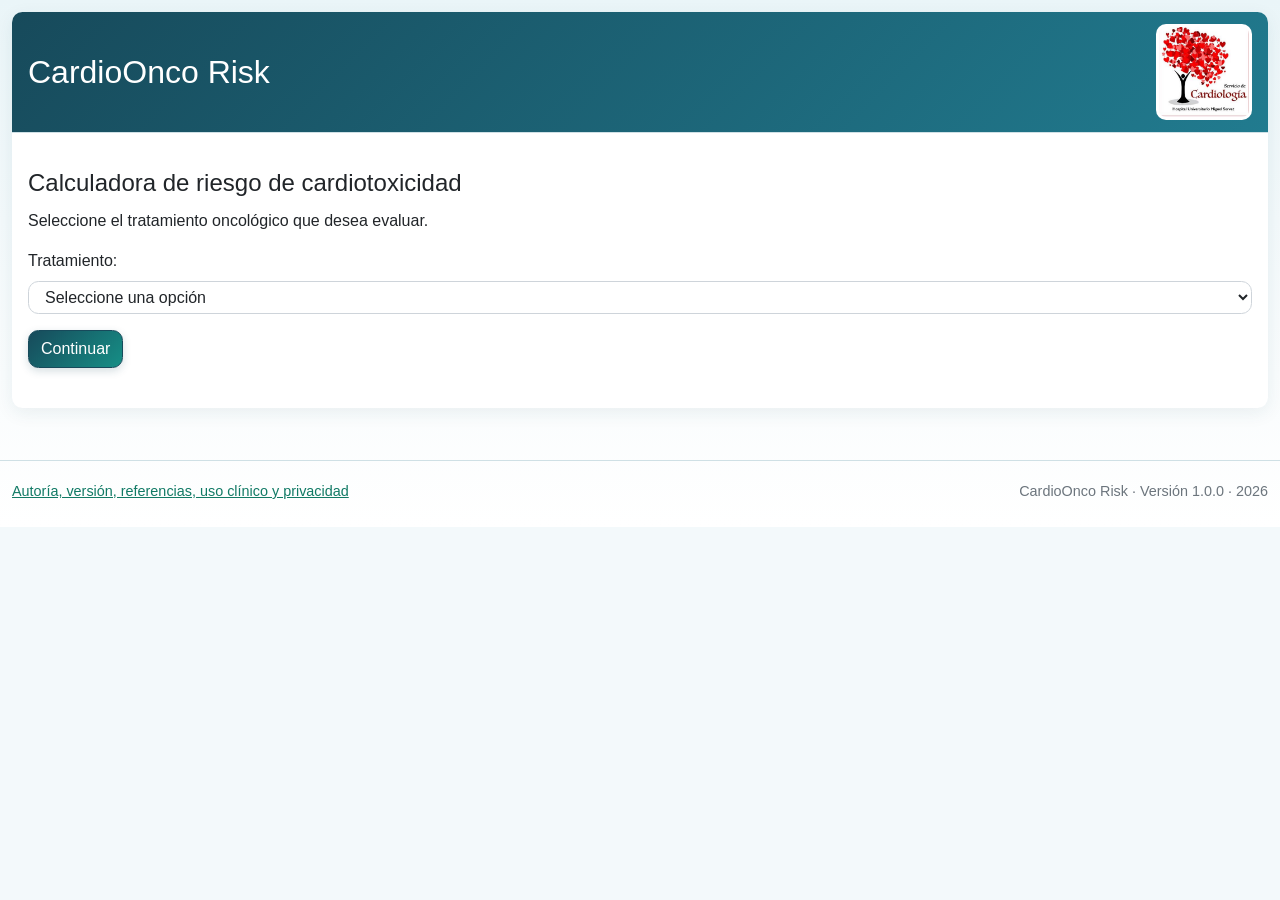
<file: index.html>
<!doctype html>
<html lang="es">
<head>
  <meta charset="UTF-8">
  <meta name="viewport" content="width=device-width, initial-scale=1.0">
  <meta name="description" content="Calculadora de riesgo de cardiotoxicidad CardioOnco Risk">
  <meta name="theme-color" content="#174a5b">
  <meta name="mobile-web-app-capable" content="yes">
  <meta name="apple-mobile-web-app-capable" content="yes">
  <meta name="apple-mobile-web-app-status-bar-style" content="black-translucent">
  <meta name="apple-mobile-web-app-title" content="CardioOnco">
  <title>CardioOnco Risk</title>
  <link rel="manifest" href="manifest.webmanifest">
  <link rel="icon" type="image/png" sizes="192x192" href="icons/icon-192.png">
  <link rel="apple-touch-icon" href="icons/apple-touch-icon.png">
  <link rel="stylesheet" href="styles.css?v=7">
</head>
<body>
  <aside id="installPanel" class="install-panel container" hidden>
    <div>
      <strong>Instalar CardioOnco Risk</strong>
      <span>Acceso desde la pantalla de inicio y funcionamiento sin conexión.</span>
    </div>
    <div class="install-actions">
      <button type="button" id="installApp" class="btn btn-primary">Instalar</button>
      <button type="button" id="dismissInstall" class="btn btn-link">Ahora no</button>
    </div>
  </aside>
  <main id="app" class="container" aria-live="polite"></main>
  <footer class="site-footer container">
    <a href="informacion.html">Autoría, versión, referencias, uso clínico y privacidad</a>
    <span>CardioOnco Risk · Versión 1.0.0 · 2026</span>
  </footer>
  <div id="notifications" class="notifications" aria-live="assertive"></div>
  <script src="pwa.js?v=7"></script>
  <script src="app.js?v=7"></script>
</body>
</html>
</file>
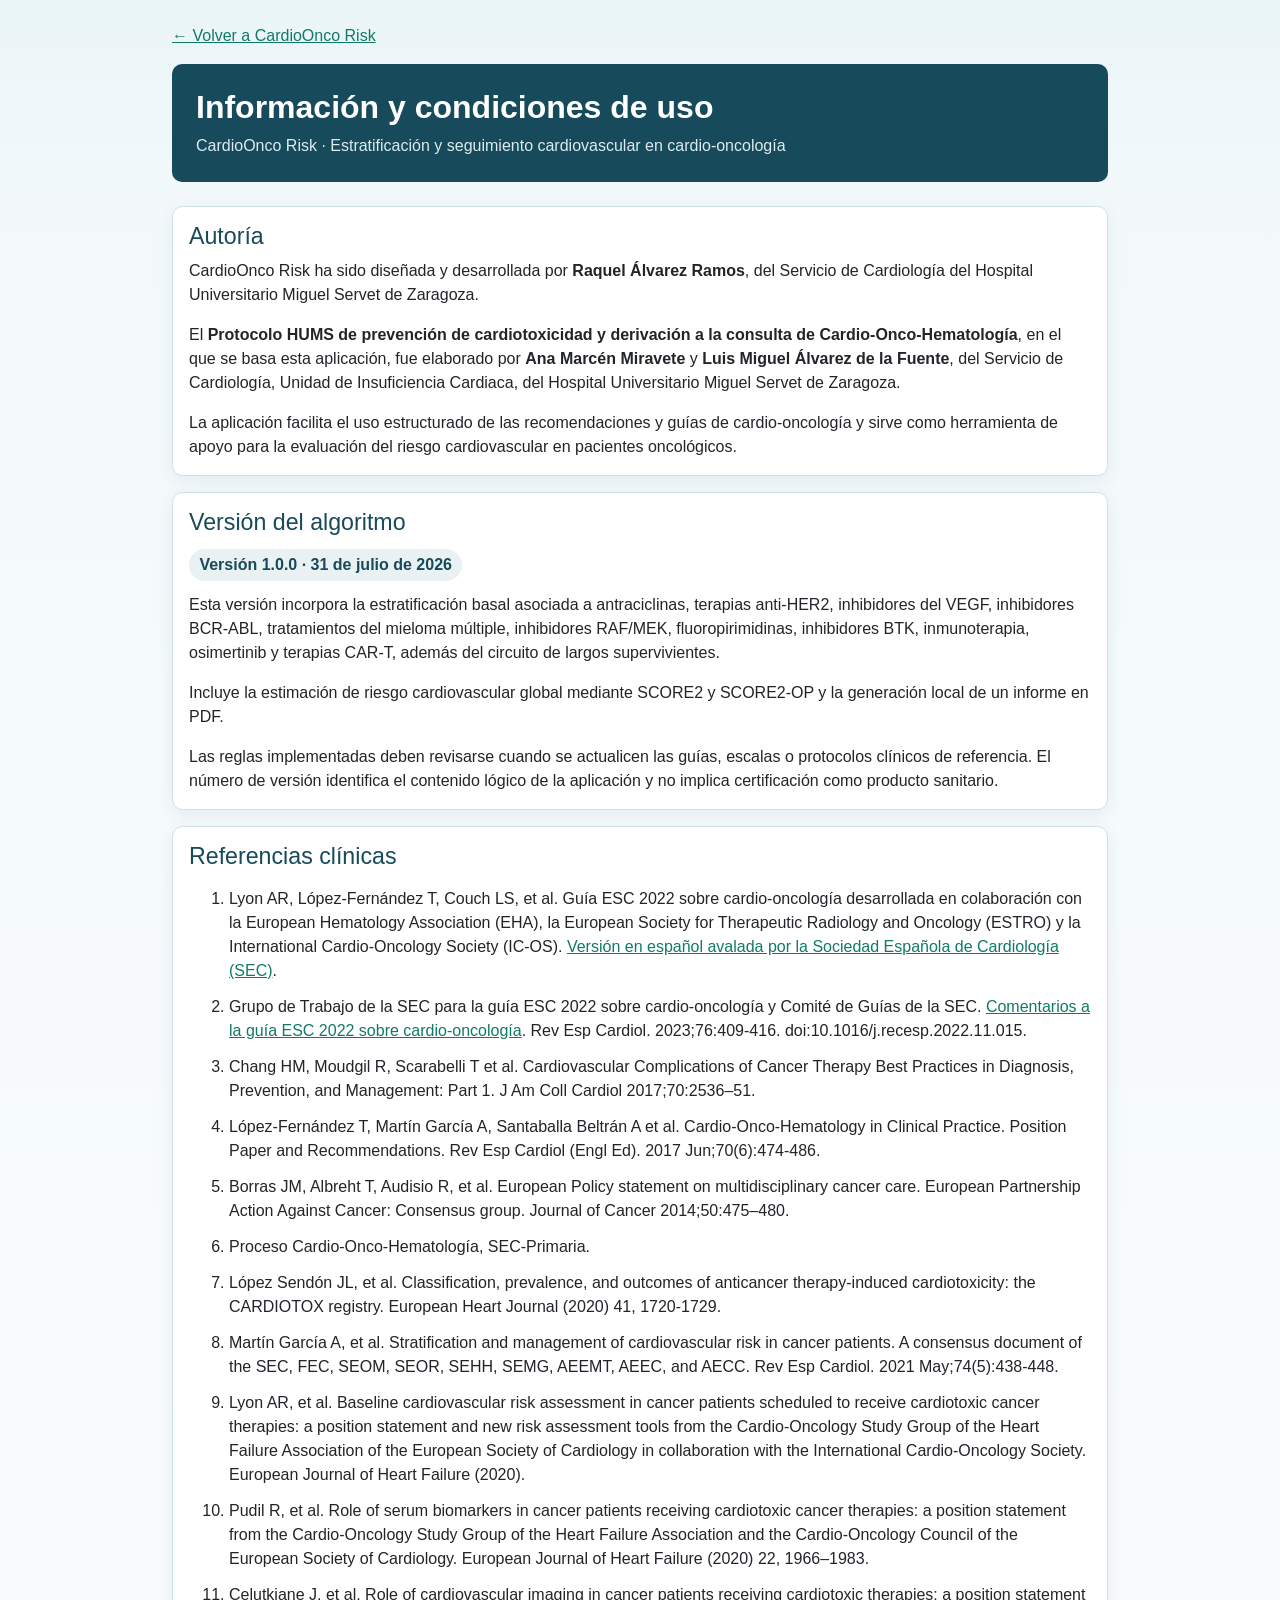
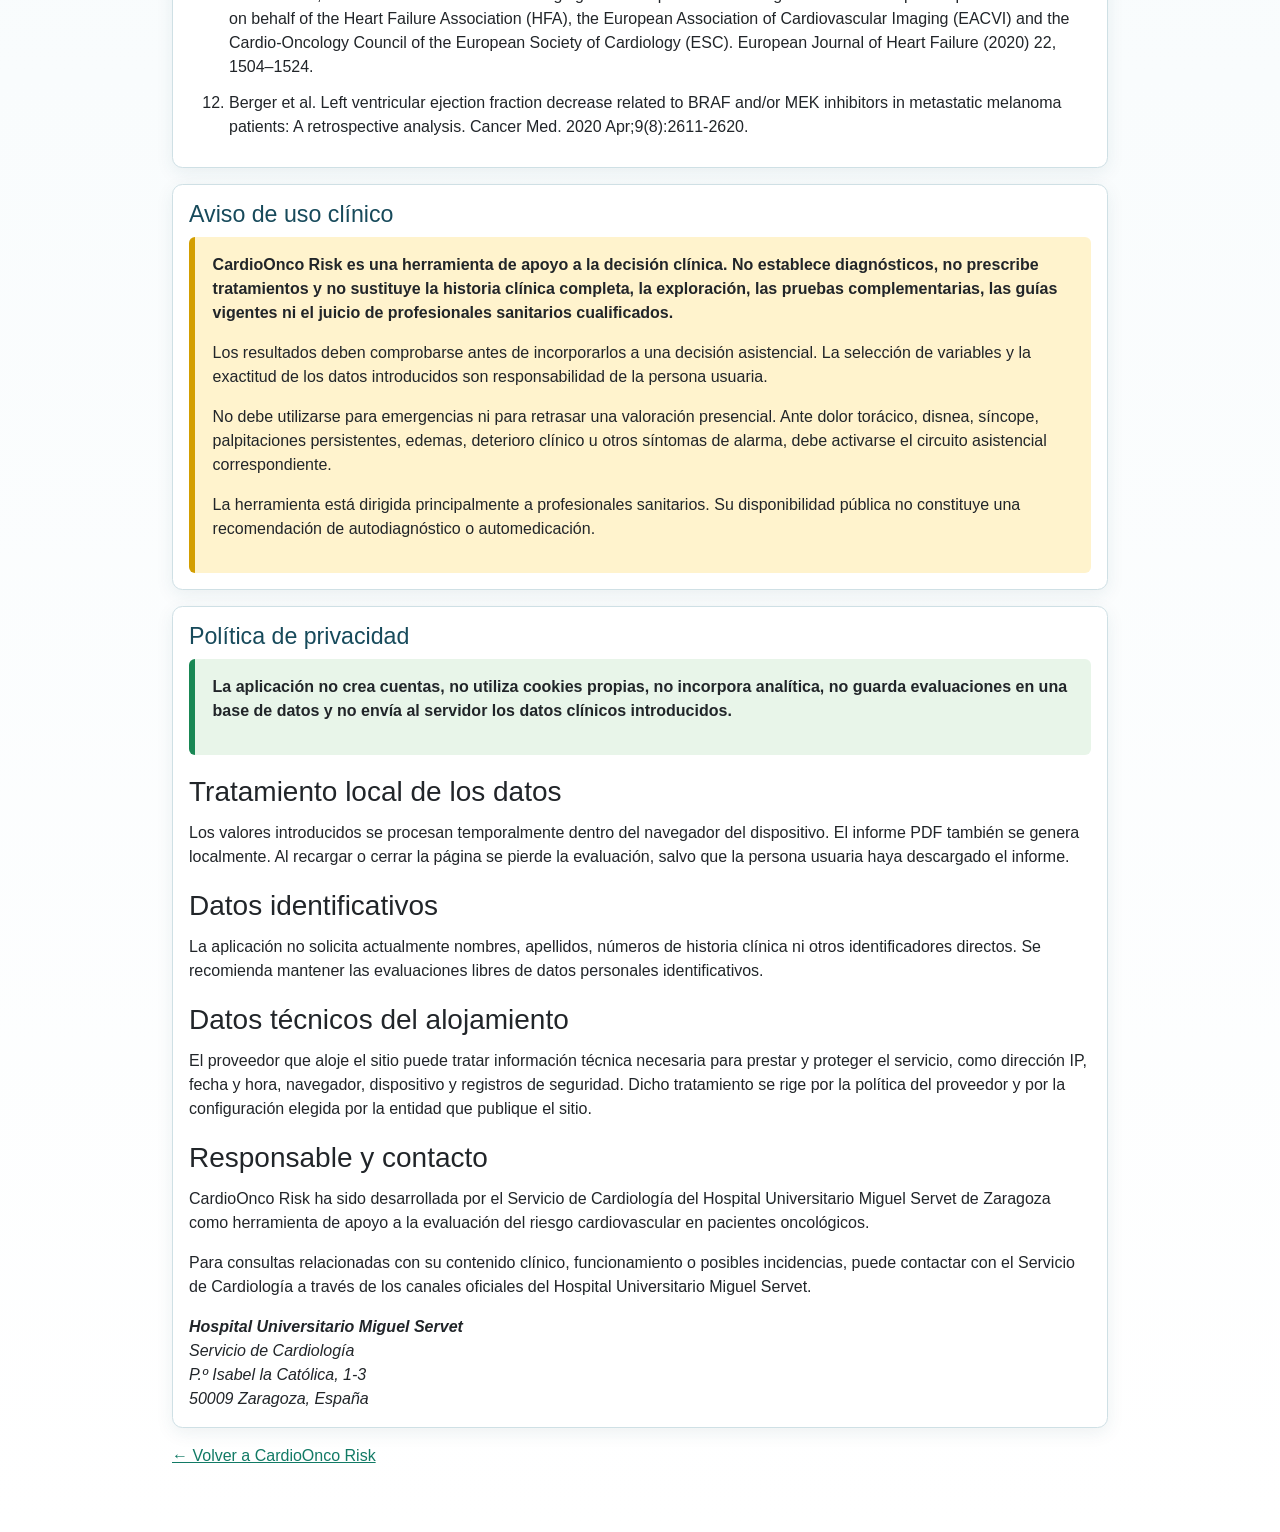
<file: informacion.html>
<!doctype html>
<html lang="es">
<head>
  <meta charset="UTF-8">
  <meta name="viewport" content="width=device-width, initial-scale=1.0">
  <meta name="description" content="Autoría, versión, referencias, aviso de uso clínico y política de privacidad de CardioOnco Risk">
  <meta name="theme-color" content="#174a5b">
  <meta name="mobile-web-app-capable" content="yes">
  <meta name="apple-mobile-web-app-capable" content="yes">
  <meta name="apple-mobile-web-app-status-bar-style" content="black-translucent">
  <meta name="apple-mobile-web-app-title" content="CardioOnco">
  <title>Información y condiciones de uso · CardioOnco Risk</title>
  <link rel="manifest" href="manifest.webmanifest">
  <link rel="icon" type="image/png" sizes="192x192" href="icons/icon-192.png">
  <link rel="apple-touch-icon" href="icons/apple-touch-icon.png">
  <link rel="stylesheet" href="styles.css?v=7">
</head>
<body>
  <main class="container legal-page">
    <a class="back-link" href="index.html">← Volver a CardioOnco Risk</a>

    <header class="legal-header">
      <h1>Información y condiciones de uso</h1>
      <p>CardioOnco Risk · Estratificación y seguimiento cardiovascular en cardio-oncología</p>
    </header>

    <section class="card">
      <div class="card-body">
        <h2>Autoría</h2>
        <p>CardioOnco Risk ha sido diseñada y desarrollada por <strong>Raquel Álvarez Ramos</strong>, del Servicio de Cardiología del Hospital Universitario Miguel Servet de Zaragoza.</p>
        <p>El <strong>Protocolo HUMS de prevención de cardiotoxicidad y derivación a la consulta de Cardio-Onco-Hematología</strong>, en el que se basa esta aplicación, fue elaborado por <strong>Ana Marcén Miravete</strong> y <strong>Luis Miguel Álvarez de la Fuente</strong>, del Servicio de Cardiología, Unidad de Insuficiencia Cardiaca, del Hospital Universitario Miguel Servet de Zaragoza.</p>
        <p>La aplicación facilita el uso estructurado de las recomendaciones y guías de cardio-oncología y sirve como herramienta de apoyo para la evaluación del riesgo cardiovascular en pacientes oncológicos.</p>
      </div>
    </section>

    <section class="card">
      <div class="card-body">
        <h2>Versión del algoritmo</h2>
        <div class="version-badge">Versión 1.0.0 · 31 de julio de 2026</div>
        <p>Esta versión incorpora la estratificación basal asociada a antraciclinas, terapias anti-HER2, inhibidores del VEGF, inhibidores BCR-ABL, tratamientos del mieloma múltiple, inhibidores RAF/MEK, fluoropirimidinas, inhibidores BTK, inmunoterapia, osimertinib y terapias CAR-T, además del circuito de largos supervivientes.</p>
        <p>Incluye la estimación de riesgo cardiovascular global mediante SCORE2 y SCORE2-OP y la generación local de un informe en PDF.</p>
        <p>Las reglas implementadas deben revisarse cuando se actualicen las guías, escalas o protocolos clínicos de referencia. El número de versión identifica el contenido lógico de la aplicación y no implica certificación como producto sanitario.</p>
      </div>
    </section>

    <section class="card">
      <div class="card-body">
        <h2>Referencias clínicas</h2>
        <ol class="reference-list">
          <li>Lyon AR, López-Fernández T, Couch LS, et al. Guía ESC 2022 sobre cardio-oncología desarrollada en colaboración con la European Hematology Association (EHA), la European Society for Therapeutic Radiology and Oncology (ESTRO) y la International Cardio-Oncology Society (IC-OS). <a href="https://secardiologia.es/images/2023/Gu%C3%ADas/Gu%C3%ADa_ESC_2022_Cardiooncologia.pdf" target="_blank" rel="noopener noreferrer">Versión en español avalada por la Sociedad Española de Cardiología (SEC)</a>.</li>
          <li>Grupo de Trabajo de la SEC para la guía ESC 2022 sobre cardio-oncología y Comité de Guías de la SEC. <a href="https://www.revespcardiol.org/es-comentarios-a-la-guia-esc-sobre-cardio-articulo-S0300893222004936" target="_blank" rel="noopener noreferrer">Comentarios a la guía ESC 2022 sobre cardio-oncología</a>. Rev Esp Cardiol. 2023;76:409-416. doi:10.1016/j.recesp.2022.11.015.</li>
          <li>Chang HM, Moudgil R, Scarabelli T et al. Cardiovascular Complications of Cancer Therapy Best Practices in Diagnosis, Prevention, and Management: Part 1. J Am Coll Cardiol 2017;70:2536–51.</li>
          <li>López-Fernández T, Martín García A, Santaballa Beltrán A et al. Cardio-Onco-Hematology in Clinical Practice. Position Paper and Recommendations. Rev Esp Cardiol (Engl Ed). 2017 Jun;70(6):474-486.</li>
          <li>Borras JM, Albreht T, Audisio R, et al. European Policy statement on multidisciplinary cancer care. European Partnership Action Against Cancer: Consensus group. Journal of Cancer 2014;50:475–480.</li>
          <li>Proceso Cardio-Onco-Hematología, SEC-Primaria.</li>
          <li>López Sendón JL, et al. Classification, prevalence, and outcomes of anticancer therapy-induced cardiotoxicity: the CARDIOTOX registry. European Heart Journal (2020) 41, 1720-1729.</li>
          <li>Martín García A, et al. Stratification and management of cardiovascular risk in cancer patients. A consensus document of the SEC, FEC, SEOM, SEOR, SEHH, SEMG, AEEMT, AEEC, and AECC. Rev Esp Cardiol. 2021 May;74(5):438-448.</li>
          <li>Lyon AR, et al. Baseline cardiovascular risk assessment in cancer patients scheduled to receive cardiotoxic cancer therapies: a position statement and new risk assessment tools from the Cardio-Oncology Study Group of the Heart Failure Association of the European Society of Cardiology in collaboration with the International Cardio-Oncology Society. European Journal of Heart Failure (2020).</li>
          <li>Pudil R, et al. Role of serum biomarkers in cancer patients receiving cardiotoxic cancer therapies: a position statement from the Cardio-Oncology Study Group of the Heart Failure Association and the Cardio-Oncology Council of the European Society of Cardiology. European Journal of Heart Failure (2020) 22, 1966–1983.</li>
          <li>Celutkiane J, et al. Role of cardiovascular imaging in cancer patients receiving cardiotoxic therapies: a position statement on behalf of the Heart Failure Association (HFA), the European Association of Cardiovascular Imaging (EACVI) and the Cardio-Oncology Council of the European Society of Cardiology (ESC). European Journal of Heart Failure (2020) 22, 1504–1524.</li>
          <li>Berger et al. Left ventricular ejection fraction decrease related to BRAF and/or MEK inhibitors in metastatic melanoma patients: A retrospective analysis. Cancer Med. 2020 Apr;9(8):2611-2620.</li>
        </ol>
      </div>
    </section>

    <section class="card">
      <div class="card-body">
        <h2>Aviso de uso clínico</h2>
        <div class="clinical-notice">
          <p><strong>CardioOnco Risk es una herramienta de apoyo a la decisión clínica. No establece diagnósticos, no prescribe tratamientos y no sustituye la historia clínica completa, la exploración, las pruebas complementarias, las guías vigentes ni el juicio de profesionales sanitarios cualificados.</strong></p>
          <p>Los resultados deben comprobarse antes de incorporarlos a una decisión asistencial. La selección de variables y la exactitud de los datos introducidos son responsabilidad de la persona usuaria.</p>
          <p>No debe utilizarse para emergencias ni para retrasar una valoración presencial. Ante dolor torácico, disnea, síncope, palpitaciones persistentes, edemas, deterioro clínico u otros síntomas de alarma, debe activarse el circuito asistencial correspondiente.</p>
          <p>La herramienta está dirigida principalmente a profesionales sanitarios. Su disponibilidad pública no constituye una recomendación de autodiagnóstico o automedicación.</p>
        </div>
      </div>
    </section>

    <section class="card" id="privacidad">
      <div class="card-body">
        <h2>Política de privacidad</h2>
        <div class="privacy-summary">
          <p><strong>La aplicación no crea cuentas, no utiliza cookies propias, no incorpora analítica, no guarda evaluaciones en una base de datos y no envía al servidor los datos clínicos introducidos.</strong></p>
        </div>
        <h3>Tratamiento local de los datos</h3>
        <p>Los valores introducidos se procesan temporalmente dentro del navegador del dispositivo. El informe PDF también se genera localmente. Al recargar o cerrar la página se pierde la evaluación, salvo que la persona usuaria haya descargado el informe.</p>
        <h3>Datos identificativos</h3>
        <p>La aplicación no solicita actualmente nombres, apellidos, números de historia clínica ni otros identificadores directos. Se recomienda mantener las evaluaciones libres de datos personales identificativos.</p>
        <h3>Datos técnicos del alojamiento</h3>
        <p>El proveedor que aloje el sitio puede tratar información técnica necesaria para prestar y proteger el servicio, como dirección IP, fecha y hora, navegador, dispositivo y registros de seguridad. Dicho tratamiento se rige por la política del proveedor y por la configuración elegida por la entidad que publique el sitio.</p>
        <h3>Responsable y contacto</h3>
        <p>CardioOnco Risk ha sido desarrollada por el Servicio de Cardiología del Hospital Universitario Miguel Servet de Zaragoza como herramienta de apoyo a la evaluación del riesgo cardiovascular en pacientes oncológicos.</p>
        <p>Para consultas relacionadas con su contenido clínico, funcionamiento o posibles incidencias, puede contactar con el Servicio de Cardiología a través de los canales oficiales del Hospital Universitario Miguel Servet.</p>
        <address>
          <strong>Hospital Universitario Miguel Servet</strong><br>
          Servicio de Cardiología<br>
          P.º Isabel la Católica, 1-3<br>
          50009 Zaragoza, España
        </address>
      </div>
    </section>

    <a class="back-link" href="index.html">← Volver a CardioOnco Risk</a>
  </main>
  <script src="pwa.js?v=7"></script>
</body>
</html>
</file>
<file: styles.css>
:root {
  --primary: #174a5b;
  --primary-hover: #103945;
  --secondary: #64748b;
  --success: #18bc9c;
  --danger: #e74c3c;
  --warning: #f39c12;
  --border: #cfe0e5;
  --muted: #6c757d;
  --surface: #fff;
  --page: #f3f9fb;
  --radius: .65rem;
}

* { box-sizing: border-box; }
html { min-height: 100%; font-size: 16px; background: var(--page); }
body {
  min-height: 100%;
  margin: 0;
  padding-top: env(safe-area-inset-top);
  padding-right: env(safe-area-inset-right);
  padding-bottom: env(safe-area-inset-bottom);
  padding-left: env(safe-area-inset-left);
  color: #212529;
  background: linear-gradient(180deg, #eaf5f8 0, var(--page) 220px, #fff 100%);
  font-family: "Lato", "Segoe UI", Arial, sans-serif;
  line-height: 1.5;
}
.container { width: 100%; max-width: 1320px; margin: 0 auto; padding: 12px; }
h2 { margin: 0 0 .5rem; font-size: 2rem; font-weight: 500; line-height: 1.2; }
h3 { margin: 1rem 0 .5rem; font-size: 1.75rem; font-weight: 500; }
h4 { margin: 1rem 0 .5rem; font-size: 1.5rem; font-weight: 500; }
p { margin: 0 0 1rem; }
hr { margin: 1rem 0; border: 0; border-top: 1px solid rgba(0,0,0,.1); }
.text-muted { color: var(--muted); }

.card {
  position: relative;
  display: flex;
  flex-direction: column;
  min-width: 0;
  margin-bottom: 1rem;
  background: var(--surface);
  border: 1px solid var(--border);
  border-radius: var(--radius);
  box-shadow: 0 5px 18px rgba(23,74,91,.08);
}
.card-header { padding: .75rem 1rem; color: #174a5b; background: #e7f2f5; border-bottom: 1px solid var(--border); font-weight: 700; }
.card-header h2 { margin: 0; }
.card-body { flex: 1 1 auto; padding: 1rem; }
.home-card { margin-top: 0; }
.home-card { overflow: hidden; border: 0; }
.home-card > .card-header { color: #fff; background: linear-gradient(135deg, #174a5b, #217b8f); }
.home-card-header { display: flex; align-items: center; justify-content: space-between; gap: 1rem; }
.home-card-logo { display: block; width: 96px; height: 96px; flex: 0 0 auto; object-fit: cover; background: #fff; border: 3px solid rgba(255,255,255,.85); border-radius: 10px; }
main > h2 { color: #174a5b; font-weight: 700; }

.risk-input-block {
  overflow: hidden;
  margin-bottom: 1.5rem;
  border-radius: 14px;
  box-shadow: 0 .25rem .75rem rgba(23, 74, 91, .08);
}
.risk-input-block > .card-header {
  padding: 1rem 1.25rem;
  border-bottom: 0;
  font-size: 1.1rem;
}
.score2-input-block,
.score2-input-block > .card-header {
  background-color: #eaf4f8;
  border-color: #9bc8d8;
}
.cardiotoxicity-input-block,
.cardiotoxicity-input-block > .card-header {
  background-color: #fff3e8;
  border-color: #efbd91;
}
.cardiotoxicity-group-card {
  height: 100%;
  margin-bottom: 0;
  background-color: rgba(255, 255, 255, .82);
  border-color: #f2cfaf;
}
.cardiotoxicity-group-card > .card-header {
  background-color: rgba(255, 255, 255, .45);
  border-color: #f2cfaf;
}

.form-group { margin-bottom: 1rem; }
label, .form-label { display: inline-block; margin-bottom: .5rem; }
input[type="text"], input[type="number"], input[type="date"], select {
  display: block;
  width: 100%;
  padding: .375rem .75rem;
  font: inherit;
  line-height: 1.5;
  color: #212529;
  background: #fff;
  border: 1px solid #ced4da;
  border-radius: var(--radius);
}
input:focus, select:focus { border-color: #18bc9c; outline: 0; box-shadow: 0 0 0 .22rem rgba(24,188,156,.18); }
.check { display: flex; align-items: flex-start; gap: .5rem; margin-bottom: .55rem; }
.check input { flex: 0 0 auto; width: 1em; height: 1em; margin-top: .28em; }
.check label { margin: 0; }

.btn {
  display: inline-block;
  padding: .375rem .75rem;
  border: 1px solid transparent;
  border-radius: var(--radius);
  font: inherit;
  line-height: 1.5;
  color: #fff;
  text-align: center;
  cursor: pointer;
  text-decoration: none;
}
.btn-primary { background: linear-gradient(135deg, var(--primary), #168f86); border-color: var(--primary); box-shadow: 0 3px 9px rgba(23,74,91,.18); }
.btn-primary:hover { background: linear-gradient(135deg, var(--primary-hover), #117a72); }
.btn-secondary { background: var(--secondary); border-color: var(--secondary); }
.btn-success { background: var(--success); border-color: var(--success); }
.btn-link { color: var(--primary); background: transparent; border-color: transparent; }
.button-row { display: flex; flex-wrap: wrap; gap: .5rem; margin: .25rem 0 1rem; }
.back { margin-bottom: 1.5rem; }

.grid { display: grid; grid-template-columns: repeat(12, minmax(0, 1fr)); gap: 1rem; }
.col-3 { grid-column: span 3; }
.col-4 { grid-column: span 4; }
.col-6 { grid-column: span 6; }
.col-12 { grid-column: span 12; }

.tabs { margin-bottom: 1rem; }
.tab-list { display: flex; flex-wrap: wrap; gap: 0; margin: 0; padding: .6rem 1rem 0; list-style: none; border: 1px solid var(--border); border-bottom: 0; border-radius: var(--radius) var(--radius) 0 0; background: #dff0f3; }
.tab-button { padding: .5rem 1rem; color: #18bc9c; background: transparent; border: 1px solid transparent; border-radius: .375rem .375rem 0 0; font: inherit; cursor: pointer; }
.tab-button.active { color: #174a5b; background: #fff; border-color: #9fd8cf #9fd8cf #fff; font-weight: 700; }
.tab-panel { padding: 1rem; background: rgba(255,255,255,.75); border: 1px solid var(--border); border-radius: 0 0 var(--radius) var(--radius); }
.tab-panel[hidden] { display: none; }

.risk-box { border-left: 10px solid; border-radius: 12px; padding: 28px; margin-bottom: 25px; }
.risk-box h2 { margin-bottom: 8px; font-weight: 700; }
.risk-low { background: #e8f5e9; border-color: #198754; color: #146c43; }
.risk-moderate { background: #fff3cd; border-color: #ffc107; color: #997404; }
.risk-high { background: #ffe5d0; border-color: #fd7e14; color: #a34700; }
.risk-very-high { background: #f8d7da; border-color: #dc3545; color: #842029; }
.risk-neutral { background: #e9ecef; border-color: #6c757d; color: #343a40; }
.alert { padding: 1rem; margin-bottom: 1rem; border: 1px solid transparent; border-radius: var(--radius); }
.alert h4 { margin-top: 0; }
.alert-success { color: #0f5132; background: #d1e7dd; border-color: #badbcc; }
.alert-warning { color: #664d03; background: #fff3cd; border-color: #ffecb5; }
.alert-danger { color: #842029; background: #f8d7da; border-color: #f5c2c7; }
.alert-secondary { color: #41464b; background: #e2e3e5; border-color: #d3d6d8; }
.notifications { position: fixed; right: 1rem; top: 1rem; z-index: 1000; display: grid; gap: .5rem; }
.toast { min-width: 280px; max-width: 420px; padding: .8rem 1rem; color: #fff; background: #f39c12; border-radius: .25rem; box-shadow: 0 .25rem .75rem rgba(0,0,0,.2); }
.toast.error { background: #e74c3c; }

ul { margin-top: 0; }

.site-footer {
  display: flex;
  flex-wrap: wrap;
  justify-content: space-between;
  gap: .75rem 1.5rem;
  margin-top: 1.5rem;
  padding-top: 1.25rem;
  padding-bottom: 1.5rem;
  color: var(--muted);
  border-top: 1px solid var(--border);
  font-size: .9rem;
}
.site-footer a, .legal-page a { color: #117a65; }
.site-footer a:hover, .legal-page a:hover { color: #0b5345; }
.legal-page { max-width: 960px; padding-top: 1.5rem; padding-bottom: 3rem; }
.legal-header { margin-bottom: 1.5rem; padding: 1.5rem; color: #fff; background: #174a5b; border-radius: 10px; }
.legal-header h1 { margin: 0 0 .5rem; font-size: 2rem; line-height: 1.2; }
.legal-header p { margin: 0; color: #dcecef; }
.legal-page h2 { margin-top: 0; color: #174a5b; font-size: 1.45rem; }
.legal-page .card-body > :last-child { margin-bottom: 0; }
.version-badge { display: inline-block; margin: .25rem 0 .75rem; padding: .25rem .65rem; color: #174a5b; background: #eaf1f3; border-radius: 999px; font-weight: 700; }
.clinical-notice { padding: 1rem 1.1rem; background: #fff3cd; border-left: 6px solid #d39e00; border-radius: 6px; }
.privacy-summary { padding: 1rem 1.1rem; background: #e8f5e9; border-left: 6px solid #198754; border-radius: 6px; }
.reference-list li { margin-bottom: .75rem; }
.back-link { display: inline-block; margin-bottom: 1rem; }

.install-panel {
  display: flex;
  align-items: center;
  justify-content: space-between;
  gap: 1rem;
  margin-top: .75rem;
  margin-bottom: .25rem;
  padding: .8rem 1rem;
  color: #174a5b;
  background: #eaf1f3;
  border: 1px solid #c9dadd;
  border-radius: 10px;
}
.install-panel[hidden] { display: none; }
.install-panel strong, .install-panel span { display: block; }
.install-panel span { margin-top: .15rem; font-size: .9rem; }
.install-actions { display: flex; align-items: center; gap: .35rem; flex: 0 0 auto; }

@media (pointer: coarse) {
  .btn, .tab-button, input, select { min-height: 44px; }
  input[type="checkbox"] { min-width: 22px; min-height: 22px; }
}

@media (max-width: 900px) {
  .col-3, .col-4, .col-6 { grid-column: span 12; }
  h2 { font-size: 1.65rem; }
  .install-panel { align-items: flex-start; flex-direction: column; }
}

@media (max-width: 480px) {
  .home-card-header { gap: .75rem; }
  .home-card-header h2 { font-size: 1.45rem; }
  .home-card-logo { width: 76px; height: 76px; border-width: 2px; border-radius: 8px; }
}

@media print {
  .no-print, .tab-list, .back, .button-row, .site-footer { display: none !important; }
  .container { max-width: none; padding: 0; }
  .tab-panel { border: 0; padding: 0; }
}
</file>
